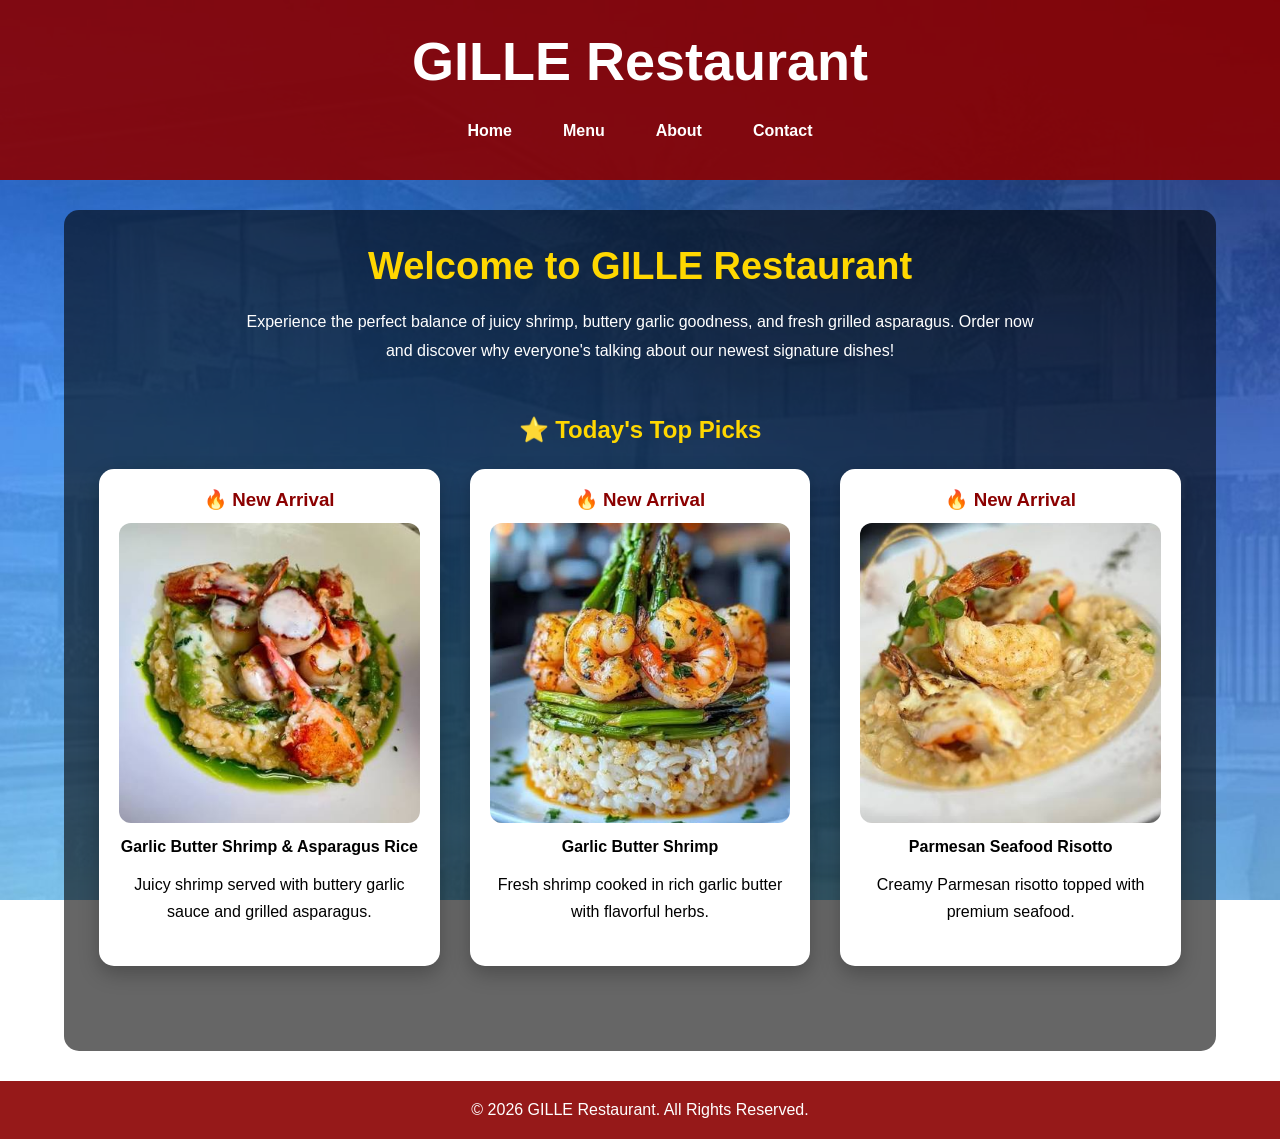
<file: index.html>
<!DOCTYPE html>
<html lang="en">

<head>
    <meta charset="UTF-8">
    <meta name="viewport" content="width=device-width, initial-scale=1.0">

    <title>GILLE Restaurant | Home</title>

    <link rel="stylesheet" href="Styles/Style.css">
</head>

<body>

<header>

    <h1>GILLE Restaurant</h1>

    <nav>
        <a href="index.html">Home</a>
        <a href="Menu.html">Menu</a>
        <a href="About.html">About</a>
        <a href="Contact.html">Contact</a>
    </nav>

</header>

<main>

<section class="hero">

    <h2>Welcome to GILLE Restaurant</h2>

    <p>
        Experience the perfect balance of juicy shrimp,
        buttery garlic goodness, and fresh grilled asparagus.
        Order now and discover why everyone's talking about
        our newest signature dishes!
    </p>

</section>

<section>

    <h2>⭐ Today's Top Picks</h2>

    <div class="product-grid">

        <article class="card">

            <h3>🔥 New Arrival</h3>

            <a href="Dish/ShrimpAsparagusRice.html">
                <img src="Images/Image2.jpg"
                     alt="Garlic Butter Shrimp and Asparagus Rice">
            </a>

            <h4>Garlic Butter Shrimp &amp; Asparagus Rice</h4>

            <p>
                Juicy shrimp served with buttery garlic sauce
                and grilled asparagus.
            </p>

        </article>

        <article class="card">

            <h3>🔥 New Arrival</h3>

            <a href="Dish/GarlicButterShrimp.html">
                <img src="Images/Image1.jpg"
                     alt="Garlic Butter Shrimp">
            </a>

            <h4>Garlic Butter Shrimp</h4>

            <p>
                Fresh shrimp cooked in rich garlic butter
                with flavorful herbs.
            </p>

        </article>

        <article class="card">

            <h3>🔥 New Arrival</h3>

            <a href="Dish/SeafoodRisotto.html">
                <img src="Images/Risotto.jpg"
                     alt="Parmesan Seafood Risotto">
            </a>

            <h4>Parmesan Seafood Risotto</h4>

            <p>
                Creamy Parmesan risotto topped with premium seafood.
            </p>

        </article>

    </div>

</section>

</main>

<footer>

<p>&copy; 2026 GILLE Restaurant. All Rights Reserved.</p>

</footer>

</body>

</html>
</file>
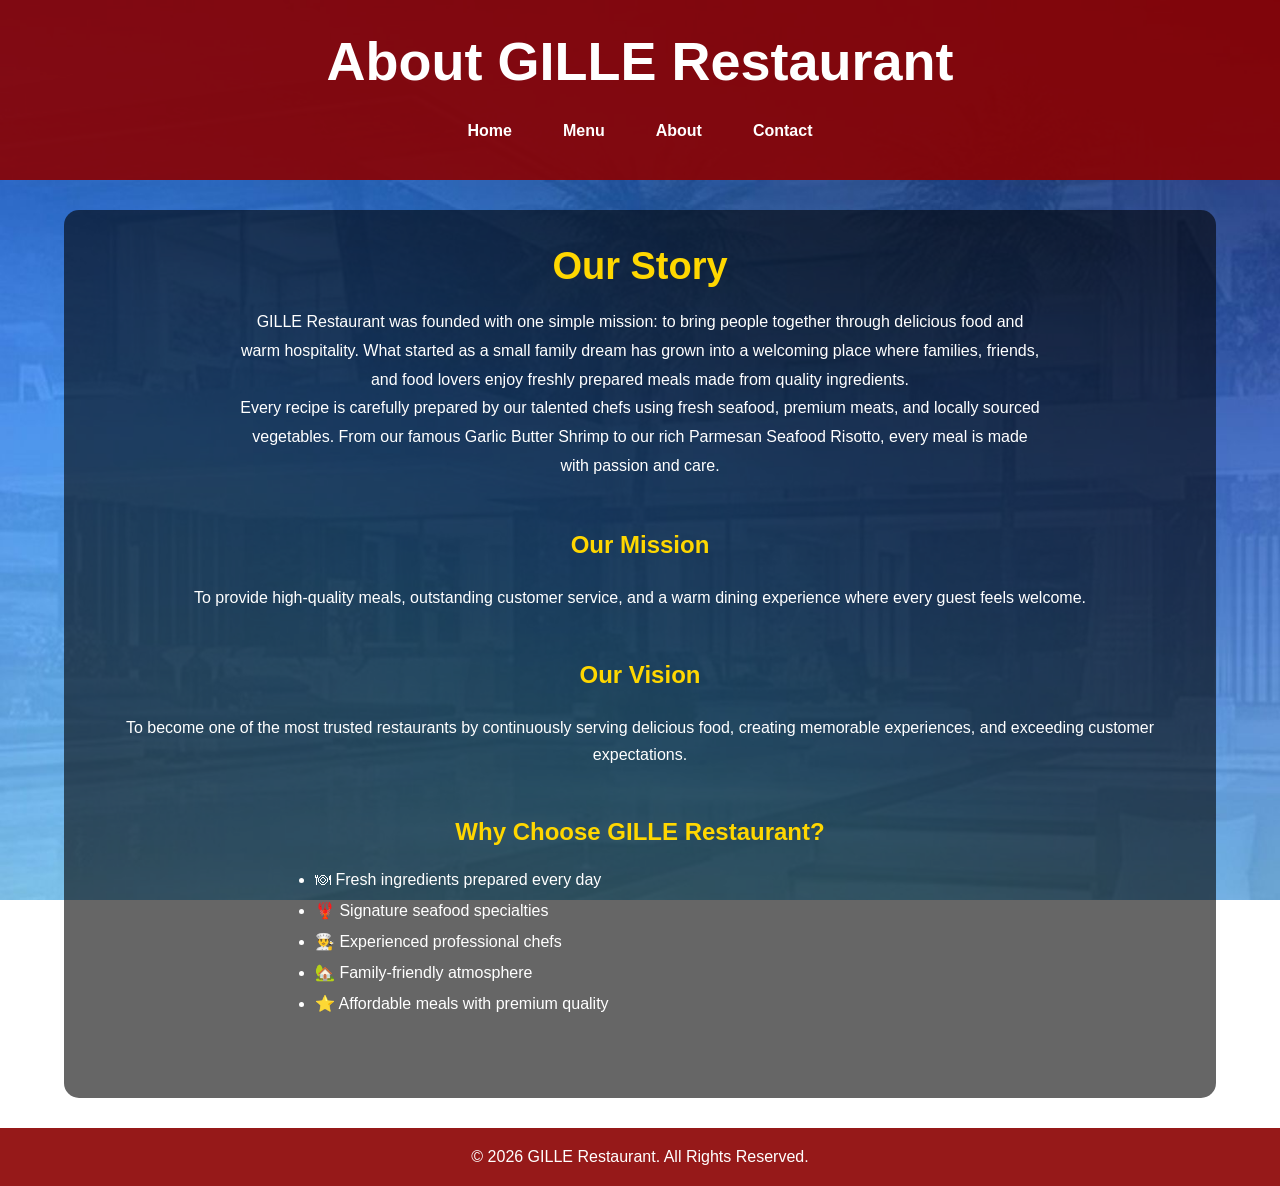
<file: About.html>
<!DOCTYPE html>
<html lang="en">

<head>

<meta charset="UTF-8">
<meta name="viewport" content="width=device-width, initial-scale=1.0">

<title>GILLE Restaurant | About</title>

<link rel="stylesheet" href="Styles/Style.css">

</head>

<body>

<header>

<h1>About GILLE Restaurant</h1>

<nav>

<a href="index.html">Home</a>
<a href="Menu.html">Menu</a>
<a href="About.html">About</a>
<a href="Contact.html">Contact</a>

</nav>

</header>

<main>

<section class="hero">

<h2>Our Story</h2>

<p>
GILLE Restaurant was founded with one simple mission:
to bring people together through delicious food and warm hospitality.
What started as a small family dream has grown into a welcoming place
where families, friends, and food lovers enjoy freshly prepared meals
made from quality ingredients.
</p>

<p>
Every recipe is carefully prepared by our talented chefs using fresh
seafood, premium meats, and locally sourced vegetables. From our famous
Garlic Butter Shrimp to our rich Parmesan Seafood Risotto, every meal
is made with passion and care.
</p>

</section>

<section>

<h2>Our Mission</h2>

<article>

<p>
To provide high-quality meals, outstanding customer service, and a warm
dining experience where every guest feels welcome.
</p>

</article>

</section>

<section>

<h2>Our Vision</h2>

<article>

<p>
To become one of the most trusted restaurants by continuously serving
delicious food, creating memorable experiences, and exceeding customer
expectations.
</p>

</article>

</section>

<section>

<h2>Why Choose GILLE Restaurant?</h2>

<ul>

<li>🍽 Fresh ingredients prepared every day</li>

<li>🦞 Signature seafood specialties</li>

<li>👨‍🍳 Experienced professional chefs</li>

<li>🏡 Family-friendly atmosphere</li>

<li>⭐ Affordable meals with premium quality</li>

</ul>

</section>

</main>

<footer>

<p>&copy; 2026 GILLE Restaurant. All Rights Reserved.</p>

</footer>

</body>

</html>
</file>
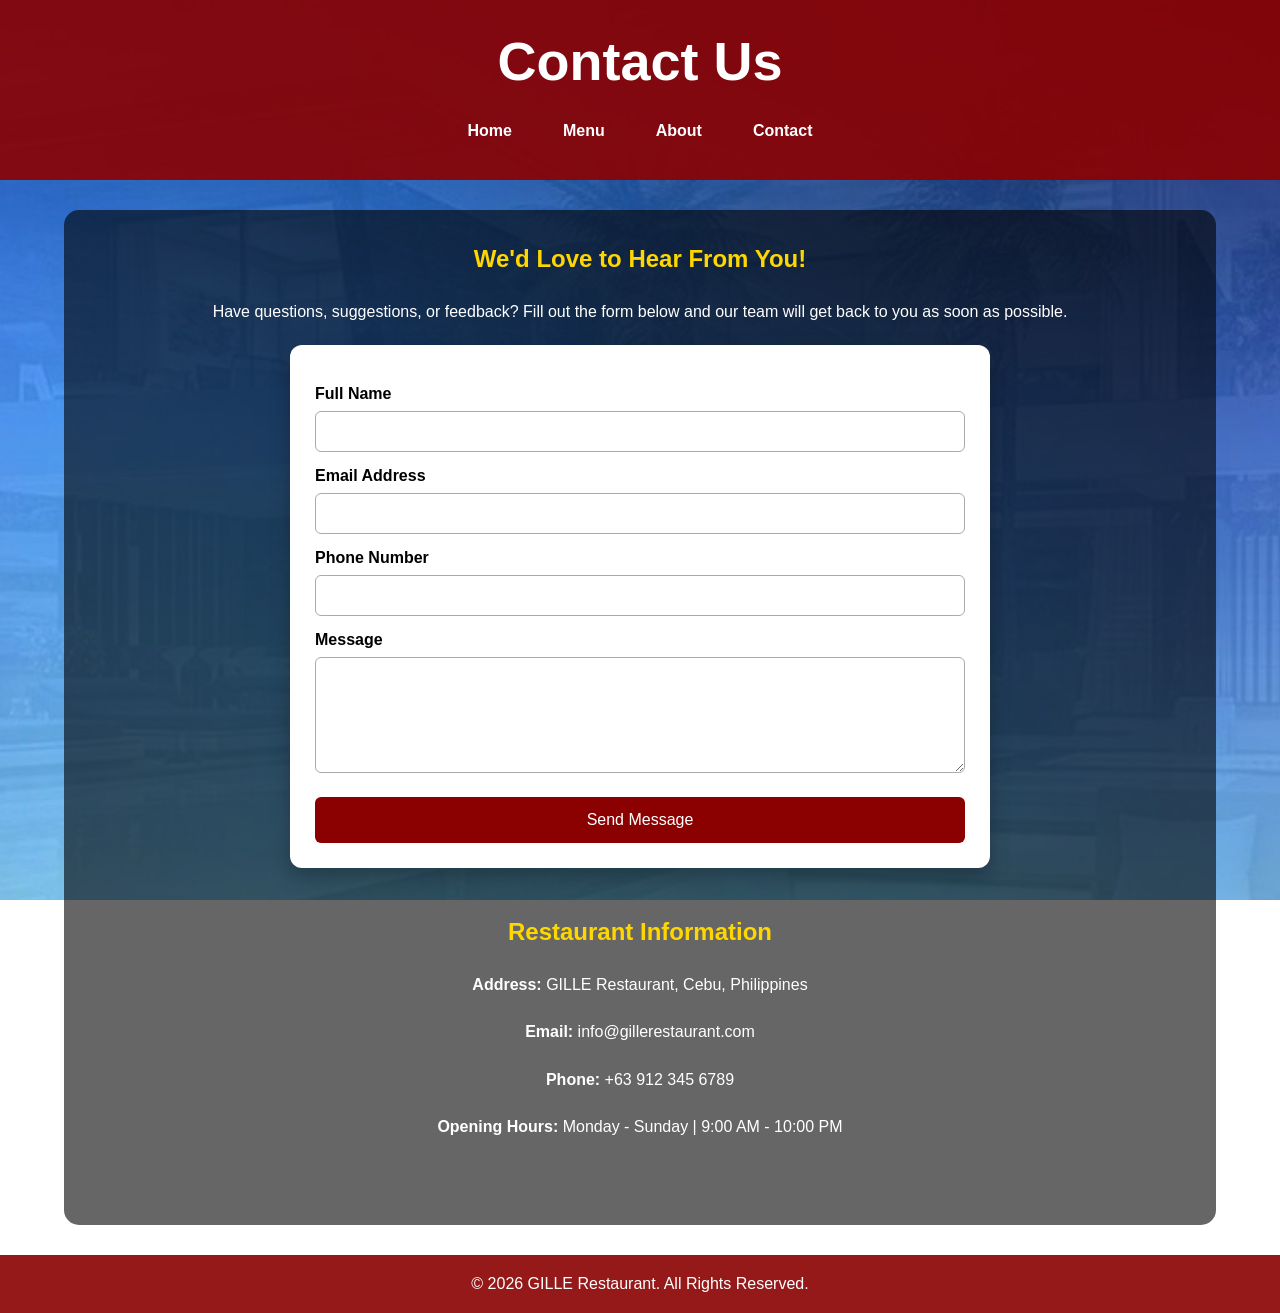
<file: Contact.html>
<!DOCTYPE html>
<html lang="en">

<head>

<meta charset="UTF-8">
<meta name="viewport" content="width=device-width, initial-scale=1.0">

<title>GILLE Restaurant | Contact</title>

<link rel="stylesheet" href="Styles/Style.css">

</head>

<body>

<header>

<h1>Contact Us</h1>

<nav>

<a href="index.html">Home</a>
<a href="Menu.html">Menu</a>
<a href="About.html">About</a>
<a href="Contact.html">Contact</a>

</nav>

</header>

<main>

<section>

<h2>We'd Love to Hear From You!</h2>

<p>
Have questions, suggestions, or feedback? Fill out the form below and
our team will get back to you as soon as possible.
</p>

<form>

<label for="name">Full Name</label>

<input
type="text"
id="name"
name="name"
required>

<label for="email">Email Address</label>

<input
type="email"
id="email"
name="email"
required>

<label for="phone">Phone Number</label>

<input
type="tel"
id="phone"
name="phone">

<label for="message">Message</label>

<textarea
id="message"
name="message"
rows="6"
required></textarea>

<button type="submit">

Send Message

</button>

</form>

</section>

<section>

<h2>Restaurant Information</h2>

<p><strong>Address:</strong> GILLE Restaurant, Cebu, Philippines</p>

<p><strong>Email:</strong> info@gillerestaurant.com</p>

<p><strong>Phone:</strong> +63 912 345 6789</p>

<p><strong>Opening Hours:</strong> Monday - Sunday | 9:00 AM - 10:00 PM</p>

</section>

</main>

<footer>

<p>&copy; 2026 GILLE Restaurant. All Rights Reserved.</p>

</footer>

</body>

</html>
</file>
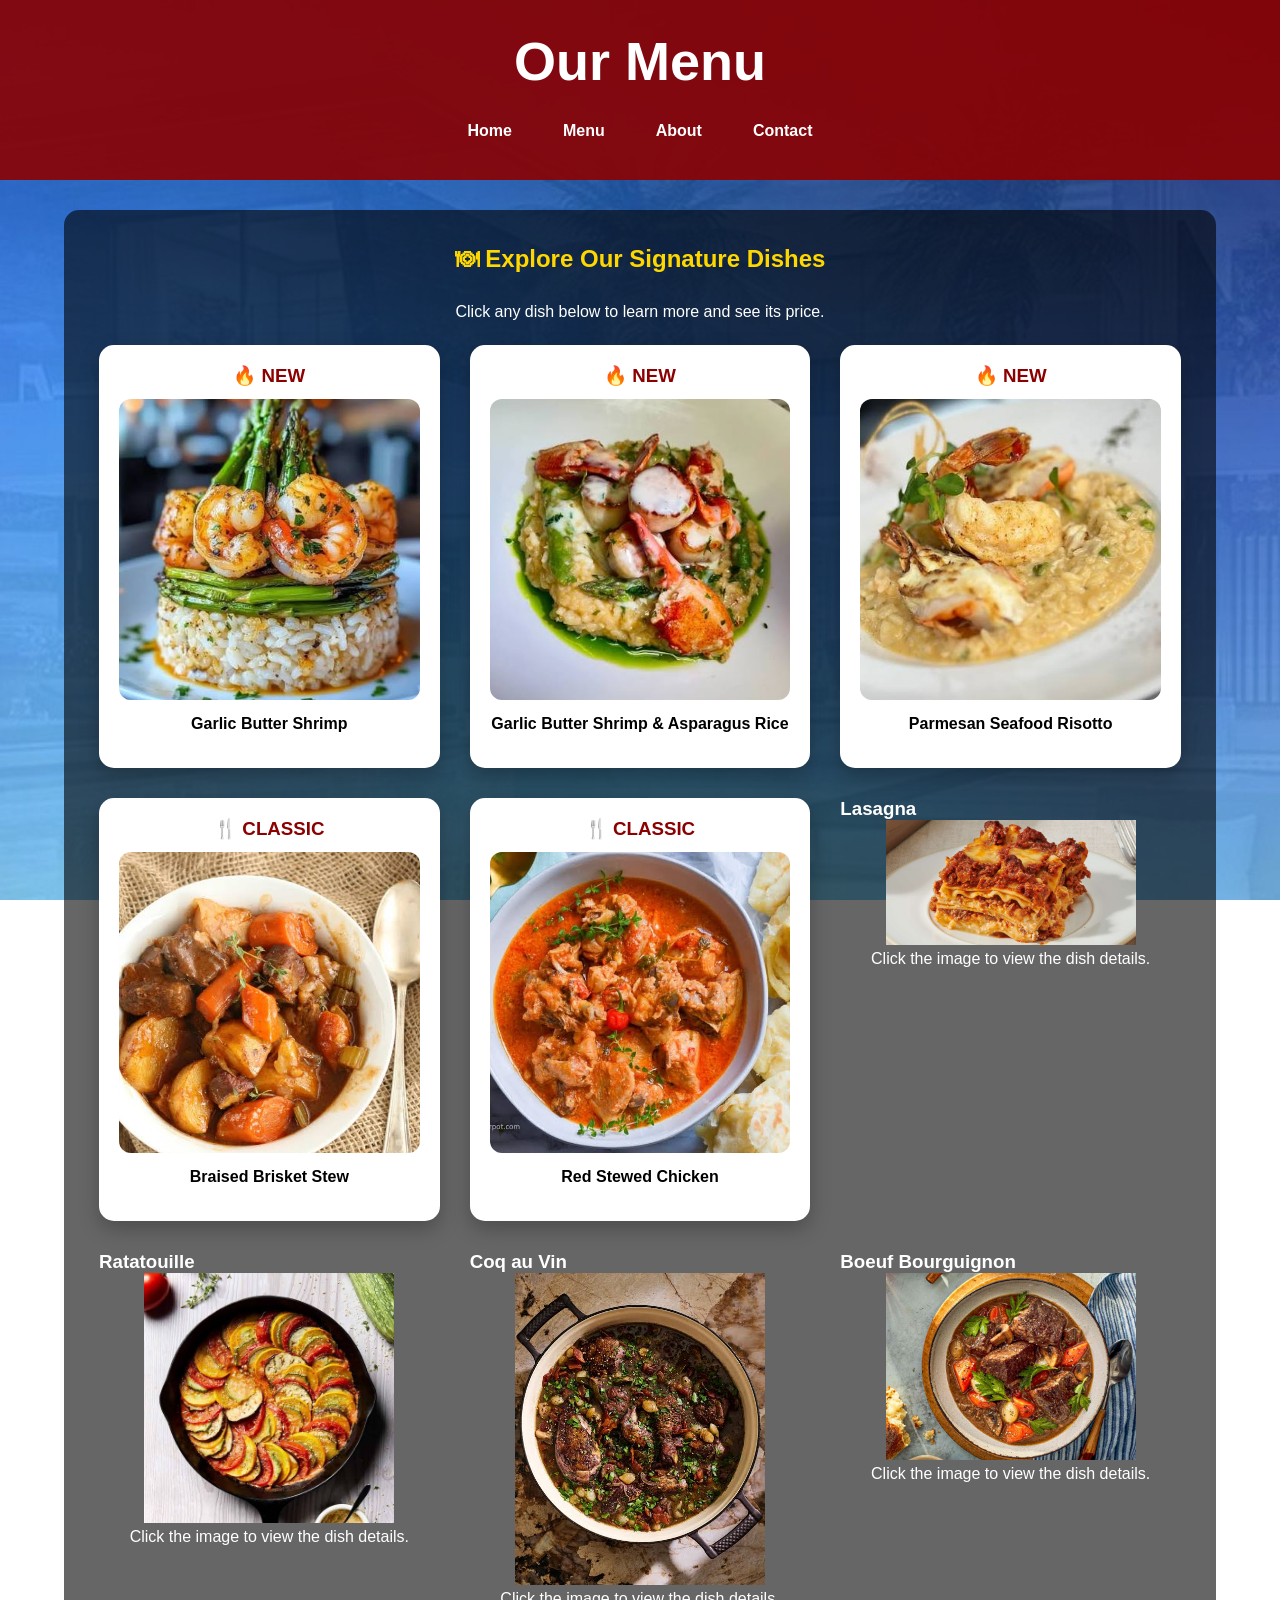
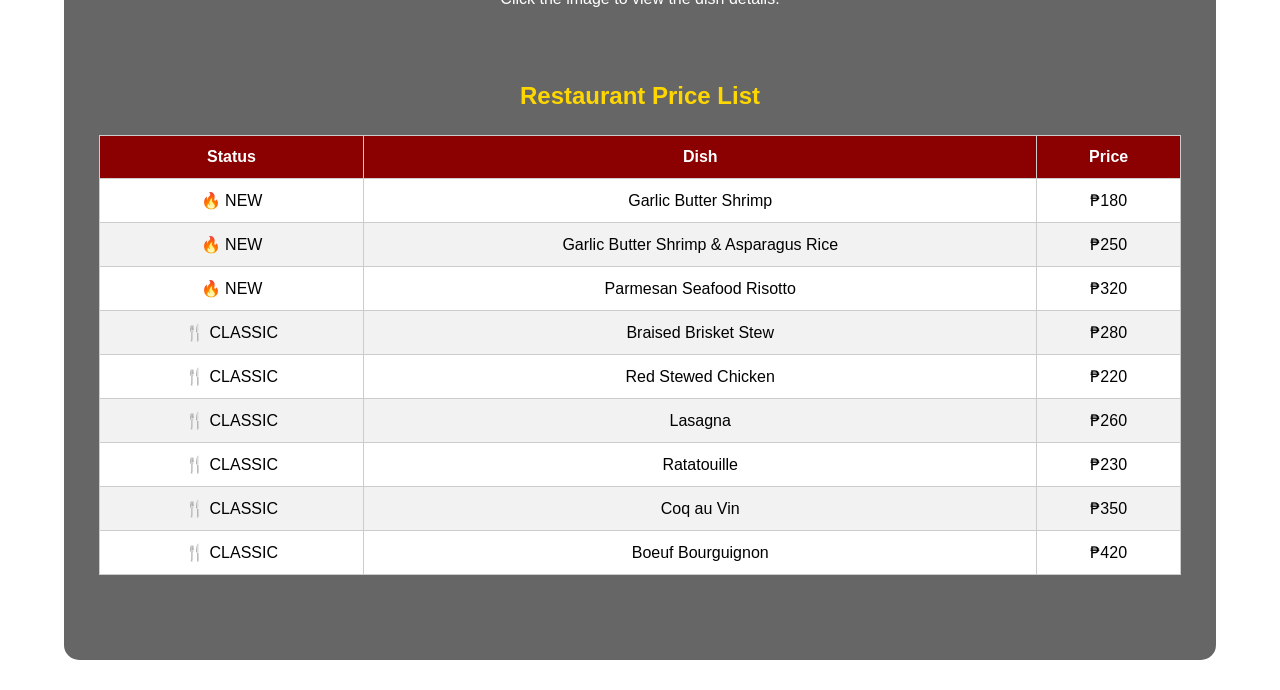
<file: Menu.html>
<!DOCTYPE html>
<html lang="en">

<head>

<meta charset="UTF-8">
<meta name="viewport" content="width=device-width, initial-scale=1.0">

<title>GILLE Restaurant | Menu</title>

<link rel="stylesheet" href="Styles/Style.css">

</head>

<body>

<header>

<h1>Our Menu</h1>

<nav>

<a href="index.html">Home</a>
<a href="Menu.html">Menu</a>
<a href="About.html">About</a>
<a href="Contact.html">Contact</a>

</nav>

</header>

<main>

<section>

<h2>🍽 Explore Our Signature Dishes</h2>

<p>
Click any dish below to learn more and see its price.
</p>

<div class="product-grid">

<article class="card">

<h3>🔥 NEW</h3>

<a href="Dish/GarlicButterShrimp.html">

<img src="Images/Image1.jpg"
alt="Garlic Butter Shrimp">

</a>

<h4>Garlic Butter Shrimp</h4>

</article>

<article class="card">

<h3>🔥 NEW</h3>

<a href="Dish/ShrimpAsparagusRice.html">

<img src="Images/Image2.jpg"
alt="Garlic Butter Shrimp and Asparagus Rice">

</a>

<h4>Garlic Butter Shrimp &amp; Asparagus Rice</h4>

</article>

<article class="card">

<h3>🔥 NEW</h3>

<a href="Dish/SeafoodRisotto.html">

<img src="Images/Risotto.jpg"
alt="Parmesan Seafood Risotto">

</a>

<h4>Parmesan Seafood Risotto</h4>

</article>

<article class="card">

<h3>🍴 CLASSIC</h3>

<a href="Dish/BraisedBrisketStew.html">

<img src="Images/BrisketStew.jpg"
alt="Braised Brisket Stew">

</a>

<h4>Braised Brisket Stew</h4>

</article>

<article class="card">

<h3>🍴 CLASSIC</h3>

<a href="Dish/RedStewedChicken.html">

<img src="Images/StewedChicken.jpg"
alt="Red Stewed Chicken">

</a>

<h4>Red Stewed Chicken</h4>

</article>

<article>

    <h3>Lasagna</h3>

    <a href="Dish/Lasagna.html">
        <img src="Images/Lasagna.jpg"
             alt="Lasagna"
             width="250">
    </a>

    <p>Click the image to view the dish details.</p>

</article>


<article>

    <h3>Ratatouille</h3>

    <a href="Dish/Ratatouille.html">
        <img src="Images/Ratatouille.jpg"
             alt="Ratatouille"
             width="250">
    </a>

    <p>Click the image to view the dish details.</p>

</article>

<article>

    <h3>Coq au Vin</h3>

    <a href="Dish/Coq.html">
        <img src="Images/Coq.jpg"
             alt="Coq au Vin"
             width="250">
    </a>

    <p>Click the image to view the dish details.</p>

</article>


<article>

    <h3>Boeuf Bourguignon</h3>

    <a href="Dish/BoeufBourguignon.html">
        <img src="Images/Bouf.jpg"
             alt="Boeuf Bourguignon"
             width="250">
    </a>

    <p>Click the image to view the dish details.</p>

</article>

</div>

</section>

<section>

<h2>Restaurant Price List</h2>

<table>

<thead>

<tr>

<th scope="col">Status</th>
<th scope="col">Dish</th>
<th scope="col">Price</th>

</tr>

</thead>

<tbody>

<tr>

<td>🔥 NEW</td>
<td>Garlic Butter Shrimp</td>
<td>₱180</td>

</tr>

<tr>

<td>🔥 NEW</td>
<td>Garlic Butter Shrimp &amp; Asparagus Rice</td>
<td>₱250</td>

</tr>

<tr>

<td>🔥 NEW</td>
<td>Parmesan Seafood Risotto</td>
<td>₱320</td>

</tr>

<tr>

<td>🍴 CLASSIC</td>
<td>Braised Brisket Stew</td>
<td>₱280</td>

</tr>

<tr>

<td>🍴 CLASSIC</td>
<td>Red Stewed Chicken</td>
<td>₱220</td>

</tr>
<tr>
<td>🍴 CLASSIC</td>
<td>Lasagna</td>
<td>₱260</td>
</tr>

<tr>
<td>🍴 CLASSIC</td>
<td>Ratatouille</td>
<td>₱230</td>
</tr>

<tr>
<td>🍴 CLASSIC</td>
<td>Coq au Vin</td>
<td>₱350</td>
</tr>

<tr>
<td>🍴 CLASSIC</td>
<td>Boeuf Bourguignon</td>
<td>₱420</td>
</tr>
</tbody>

</table>

</section>
</file>
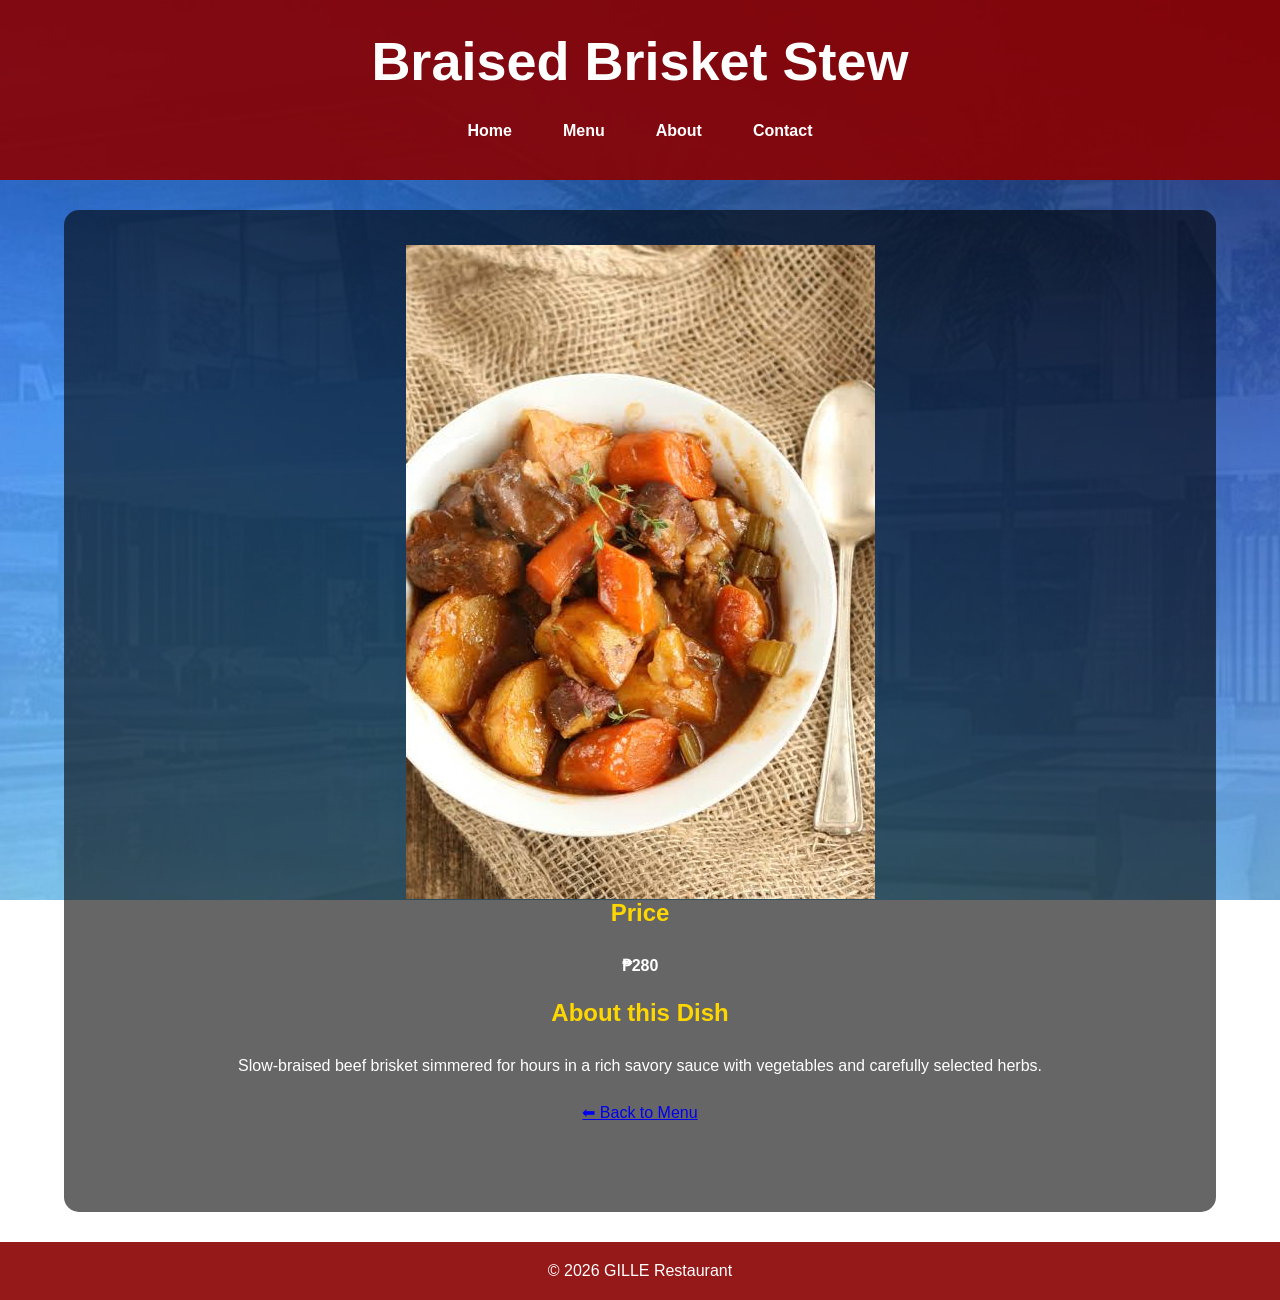
<file: Dish/BrisketStew.html>
<!DOCTYPE html>
<html lang="en">

<head>

<meta charset="UTF-8">
<meta name="viewport" content="width=device-width, initial-scale=1.0">

<title>Braised Brisket Stew | GILLE Restaurant</title>

<link rel="stylesheet" href="../Styles/Style.css">

</head>

<body>

<header>

<h1>Braised Brisket Stew</h1>

<nav>
<a href="../index.html">Home</a>
<a href="../Menu.html">Menu</a>
<a href="../About.html">About</a>
<a href="../Contact.html">Contact</a>
</nav>

</header>

<main>

<section>

<img src="../Images/BrisketStew.jpg" alt="Braised Brisket Stew">

<h2>Price</h2>

<p><strong>₱280</strong></p>

<h2>About this Dish</h2>

<p>
Slow-braised beef brisket simmered for hours in a rich savory sauce
with vegetables and carefully selected herbs.
</p>

<p>

<a href="../Menu.html">⬅ Back to Menu</a>

</p>

</section>

</main>

<footer>

<p>&copy; 2026 GILLE Restaurant</p>

</footer>

</body>

</html>
</file>
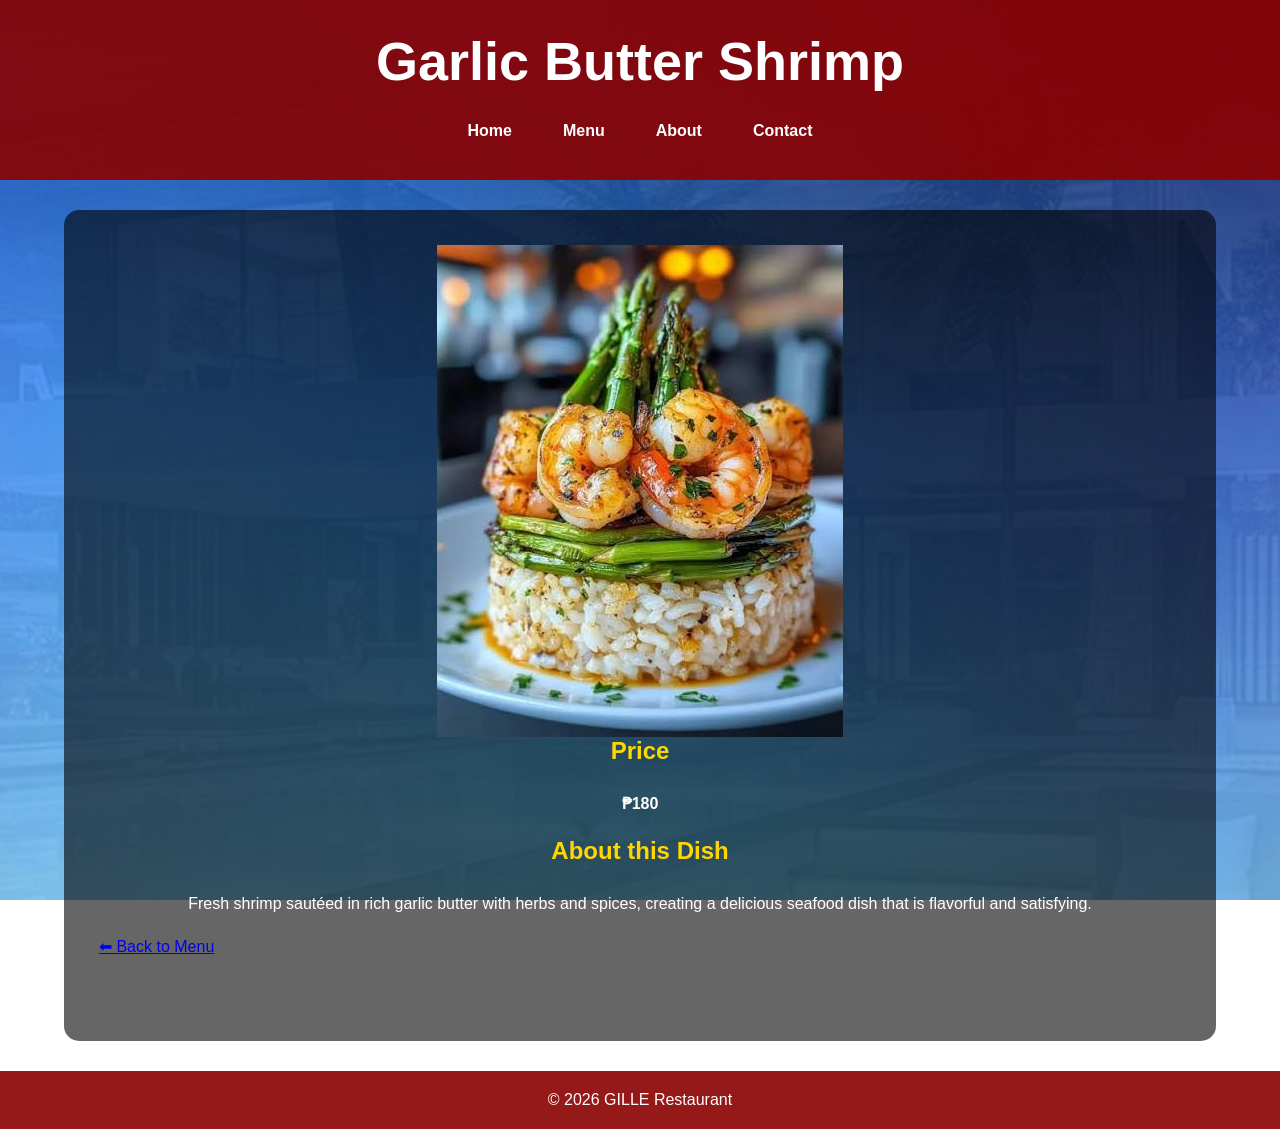
<file: Dish/GarlicButterShrimp.html>
<!DOCTYPE html>
<html lang="en">

<head>

<meta charset="UTF-8">
<meta name="viewport" content="width=device-width, initial-scale=1.0">

<title>Garlic Butter Shrimp | GILLE Restaurant</title>

<link rel="stylesheet" href="../Styles/Style.css">

</head>

<body>

<header>

<h1>Garlic Butter Shrimp</h1>

<nav>
<a href="../index.html">Home</a>
<a href="../Menu.html">Menu</a>
<a href="../About.html">About</a>
<a href="../Contact.html">Contact</a>
</nav>

</header>

<main>

<section>

<img src="../Images/Image1.jpg" alt="Garlic Butter Shrimp">

<h2>Price</h2>

<p><strong>₱180</strong></p>

<h2>About this Dish</h2>

<p>
Fresh shrimp sautéed in rich garlic butter with herbs and spices,
creating a delicious seafood dish that is flavorful and satisfying.
</p>

<a href="../Menu.html">⬅ Back to Menu</a>

</p>

</section>

</main>

<footer>

<p>&copy; 2026 GILLE Restaurant</p>

</footer>

</body>

</html><!DOCTYPE html>
<html lang="en">

<head>
</file>
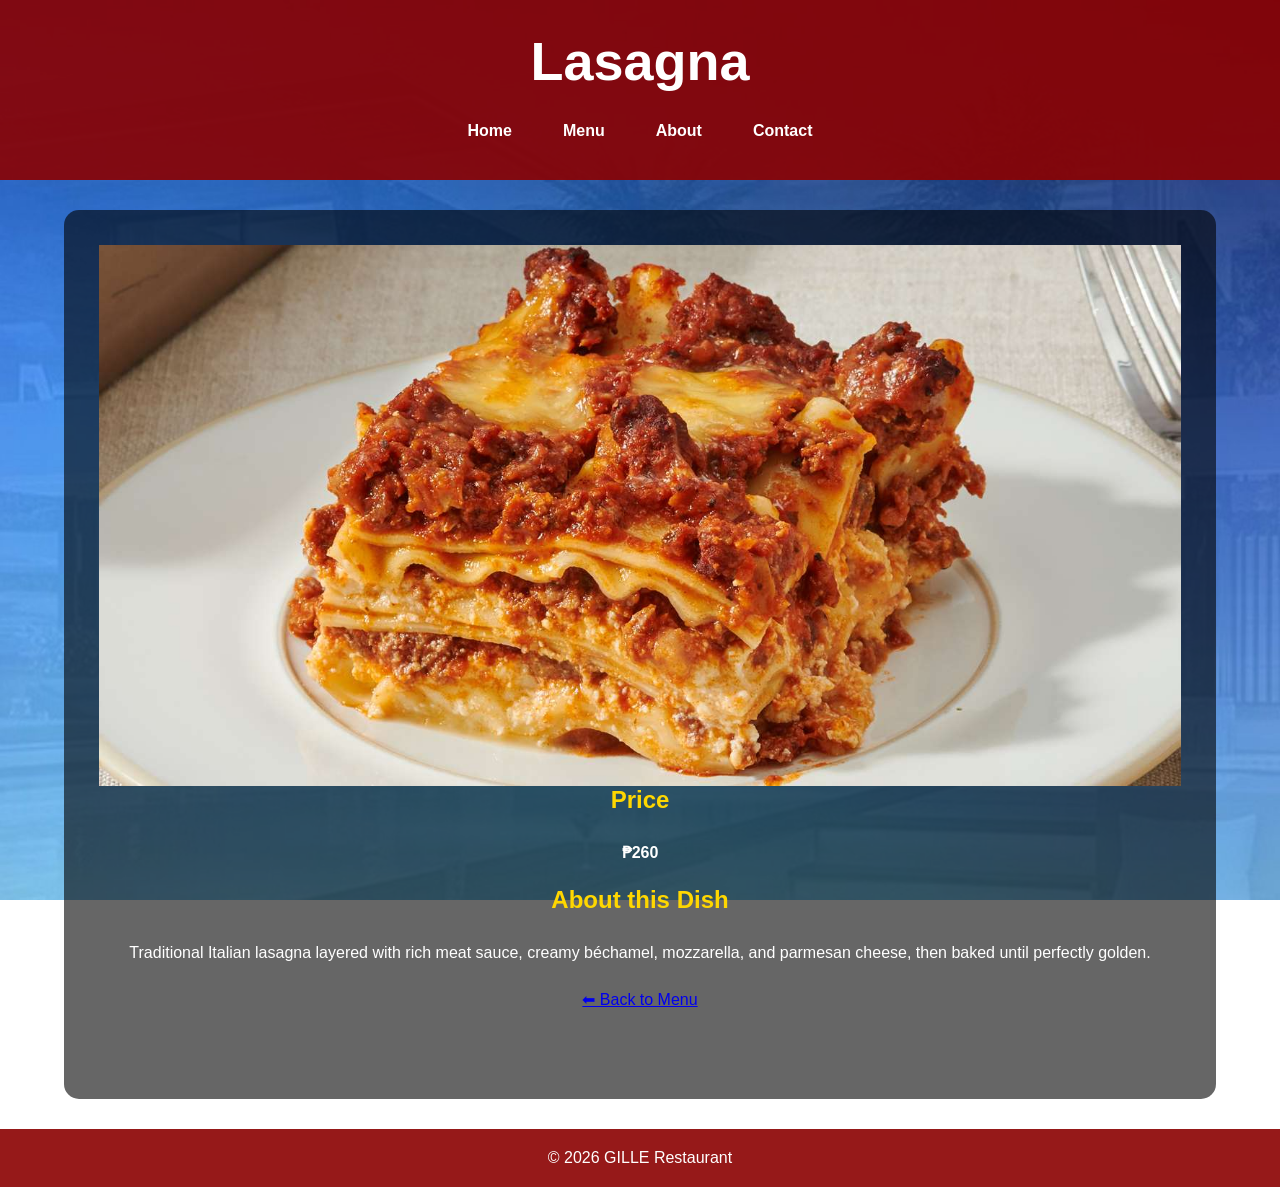
<file: Dish/Lasagna.html>
<!DOCTYPE html>
<html lang="en">

<head>

<meta charset="UTF-8">
<meta name="viewport" content="width=device-width, initial-scale=1.0">

<title>Lasagna | GILLE Restaurant</title>

<link rel="stylesheet" href="../Styles/Style.css">

</head>

<body>

<header>

<h1>Lasagna</h1>

<nav>
<a href="../index.html">Home</a>
<a href="../Menu.html">Menu</a>
<a href="../About.html">About</a>
<a href="../Contact.html">Contact</a>
</nav>

</header>

<main>

<section>

<img src="../Images/Lasagna.jpg" alt="Lasagna">

<h2>Price</h2>

<p><strong>₱260</strong></p>

<h2>About this Dish</h2>

<p>
Traditional Italian lasagna layered with rich meat sauce,
creamy béchamel, mozzarella, and parmesan cheese,
then baked until perfectly golden.
</p>

<p>

<a href="../Menu.html">⬅ Back to Menu</a>

</p>

</section>

</main>

<footer>

<p>&copy; 2026 GILLE Restaurant</p>

</footer>

</body>

</html>
</file>
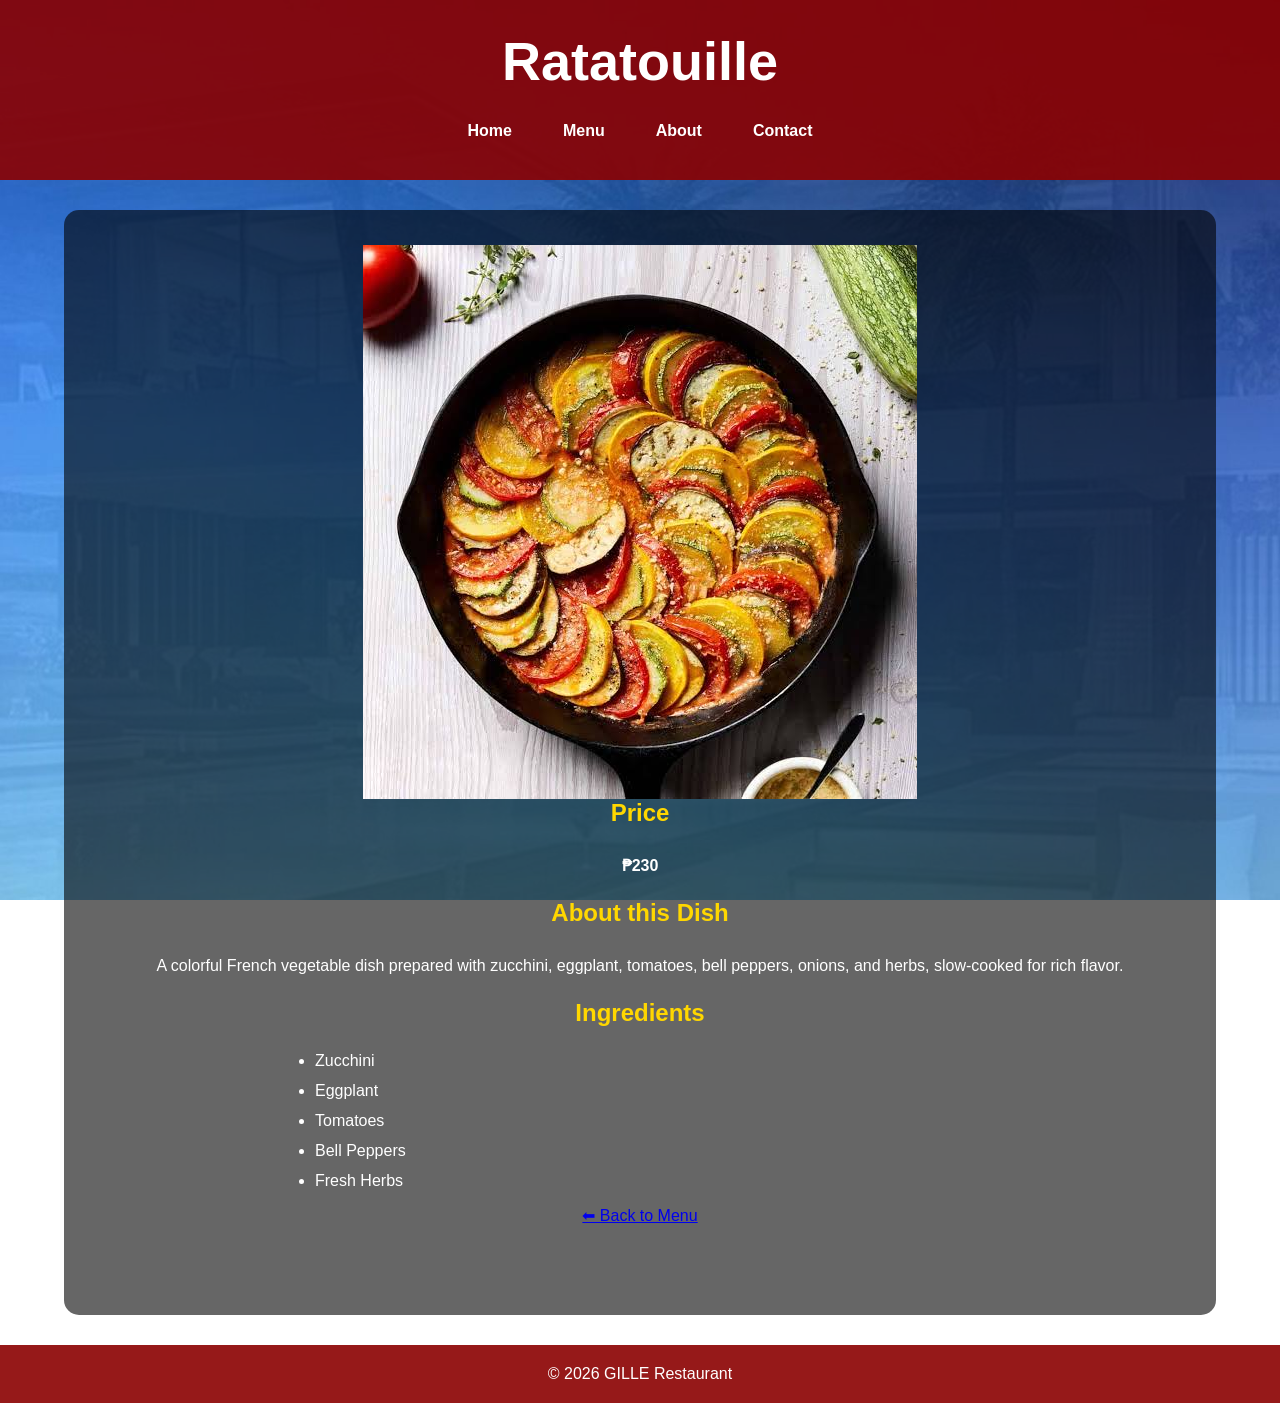
<file: Dish/Ratatouille.html>
<!DOCTYPE html>
<html lang="en">

<head>

<meta charset="UTF-8">
<meta name="viewport" content="width=device-width, initial-scale=1.0">

<title>Ratatouille | GILLE Restaurant</title>

<link rel="stylesheet" href="../Styles/Style.css">

</head>

<body>

<header>

<h1>Ratatouille</h1>

<nav>
<a href="../index.html">Home</a>
<a href="../Menu.html">Menu</a>
<a href="../About.html">About</a>
<a href="../Contact.html">Contact</a>
</nav>

</header>

<main>

<section>

<img src="../Images/Ratatouille.jpg" alt="Ratatouille">

<h2>Price</h2>

<p><strong>₱230</strong></p>

<h2>About this Dish</h2>

<p>
A colorful French vegetable dish prepared with zucchini,
eggplant, tomatoes, bell peppers, onions, and herbs,
slow-cooked for rich flavor.
</p>

<h2>Ingredients</h2>

<ul>
<li>Zucchini</li>
<li>Eggplant</li>
<li>Tomatoes</li>
<li>Bell Peppers</li>
<li>Fresh Herbs</li>
</ul>

<p>

<a href="../Menu.html">⬅ Back to Menu</a>

</p>

</section>

</main>

<footer>

<p>&copy; 2026 GILLE Restaurant</p>

</footer>

</body>

</html>
</file>
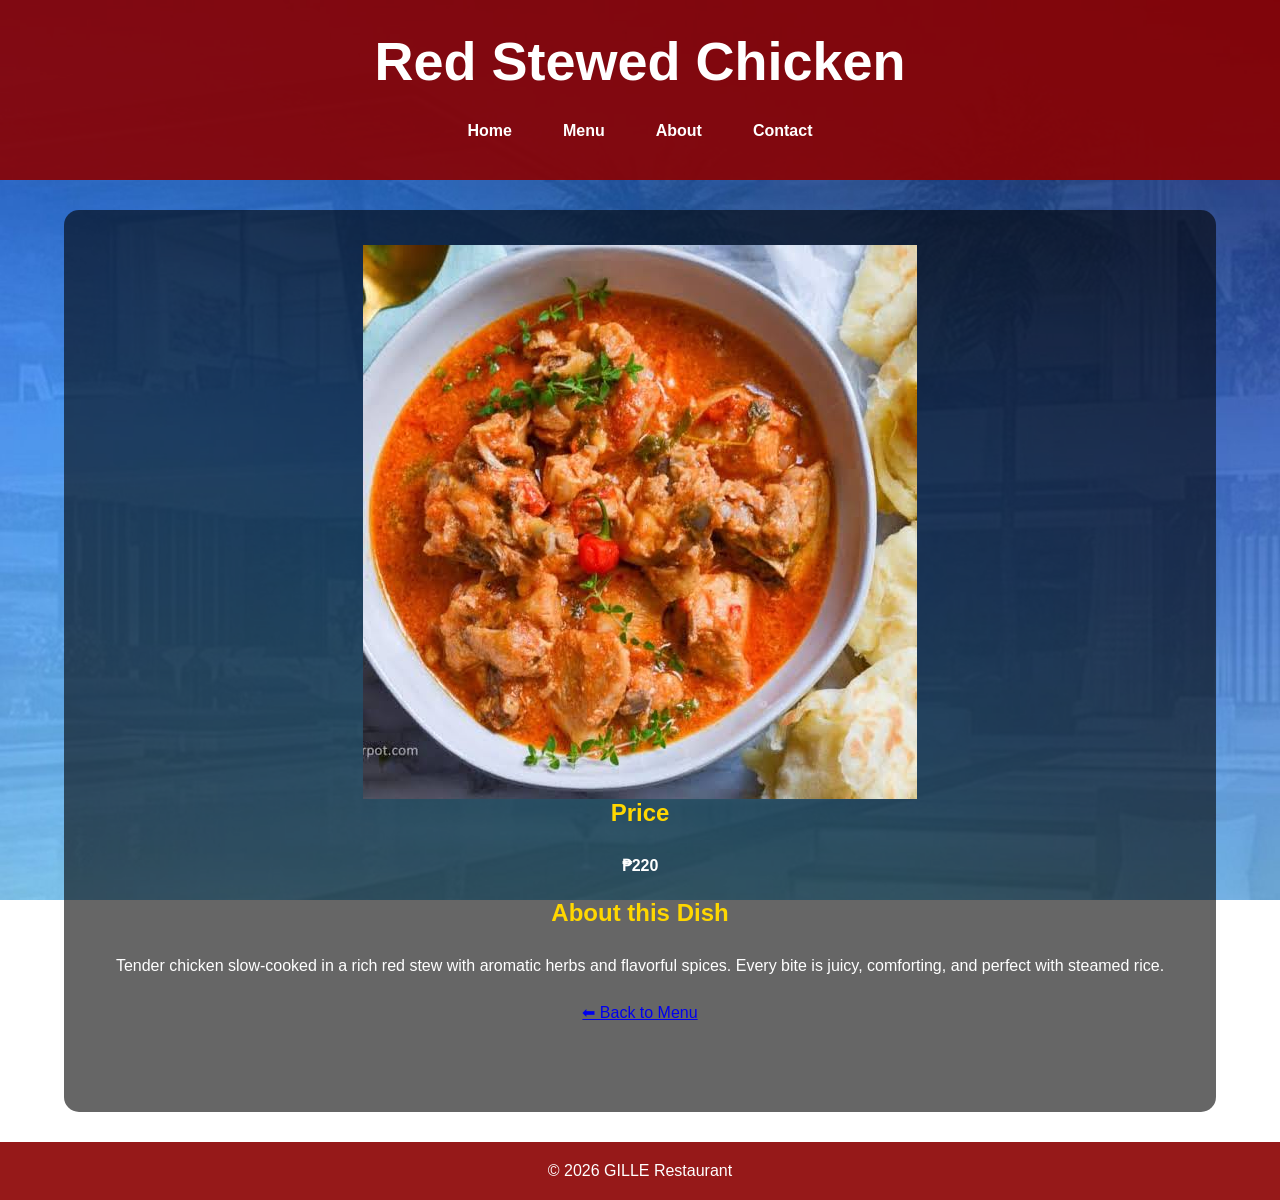
<file: Dish/Red Stewed Chicken.html>
<!DOCTYPE html>
<html lang="en">

<head>

<meta charset="UTF-8">
<meta name="viewport" content="width=device-width, initial-scale=1.0">

<title>Red Stewed Chicken | GILLE Restaurant</title>

<link rel="stylesheet" href="../Styles/Style.css">

</head>

<body>

<header>

<h1>Red Stewed Chicken</h1>

<nav>
<a href="../index.html">Home</a>
<a href="../Menu.html">Menu</a>
<a href="../About.html">About</a>
<a href="../Contact.html">Contact</a>
</nav>

</header>

<main>

<section>

<img src="../Images/StewedChicken.jpg" alt="Red Stewed Chicken">

<h2>Price</h2>

<p><strong>₱220</strong></p>

<h2>About this Dish</h2>

<p>
Tender chicken slow-cooked in a rich red stew with aromatic herbs
and flavorful spices. Every bite is juicy, comforting, and perfect
with steamed rice.
</p>

<p>
<a href="../Menu.html">⬅ Back to Menu</a>

</p>

</section>

</main>

<footer>

<p>&copy; 2026 GILLE Restaurant</p>

</footer>

</body>

</html>
</file>
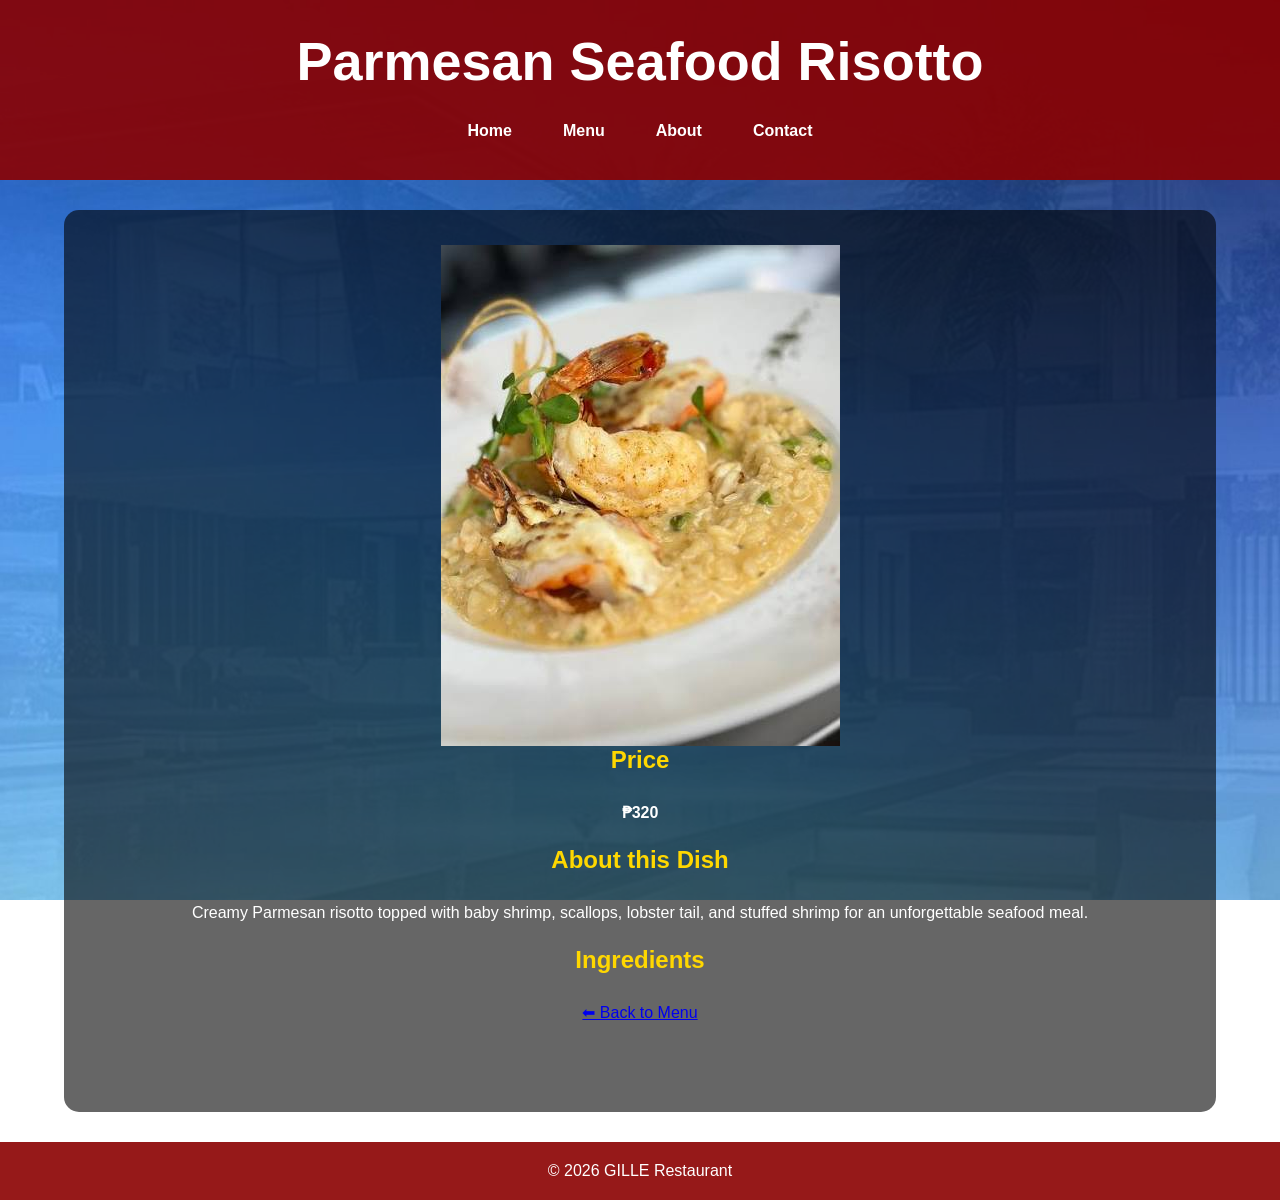
<file: Dish/SeafoodRisotto.html>
<!DOCTYPE html>
<html lang="en">

<head>

<meta charset="UTF-8">
<meta name="viewport" content="width=device-width, initial-scale=1.0">

<title>Seafood Risotto | GILLE Restaurant</title>

<link rel="stylesheet" href="../Styles/Style.css">

</head>

<body>

<header>

<h1>Parmesan Seafood Risotto</h1>

<nav>
<a href="../index.html">Home</a>
<a href="../Menu.html">Menu</a>
<a href="../About.html">About</a>
<a href="../Contact.html">Contact</a>
</nav>

</header>

<main>

<section>

<img src="../Images/Risotto.jpg" alt="Parmesan Seafood Risotto">

<h2>Price</h2>

<p><strong>₱320</strong></p>

<h2>About this Dish</h2>

<p>
Creamy Parmesan risotto topped with baby shrimp, scallops,
lobster tail, and stuffed shrimp for an unforgettable seafood meal.
</p>

<h2>Ingredients</h2>

<p>

<a href="../Menu.html">⬅ Back to Menu</a>

</p>

</section>

</main>

<footer>

<p>&copy; 2026 GILLE Restaurant</p>

</footer>

</body>

</html>
</file>
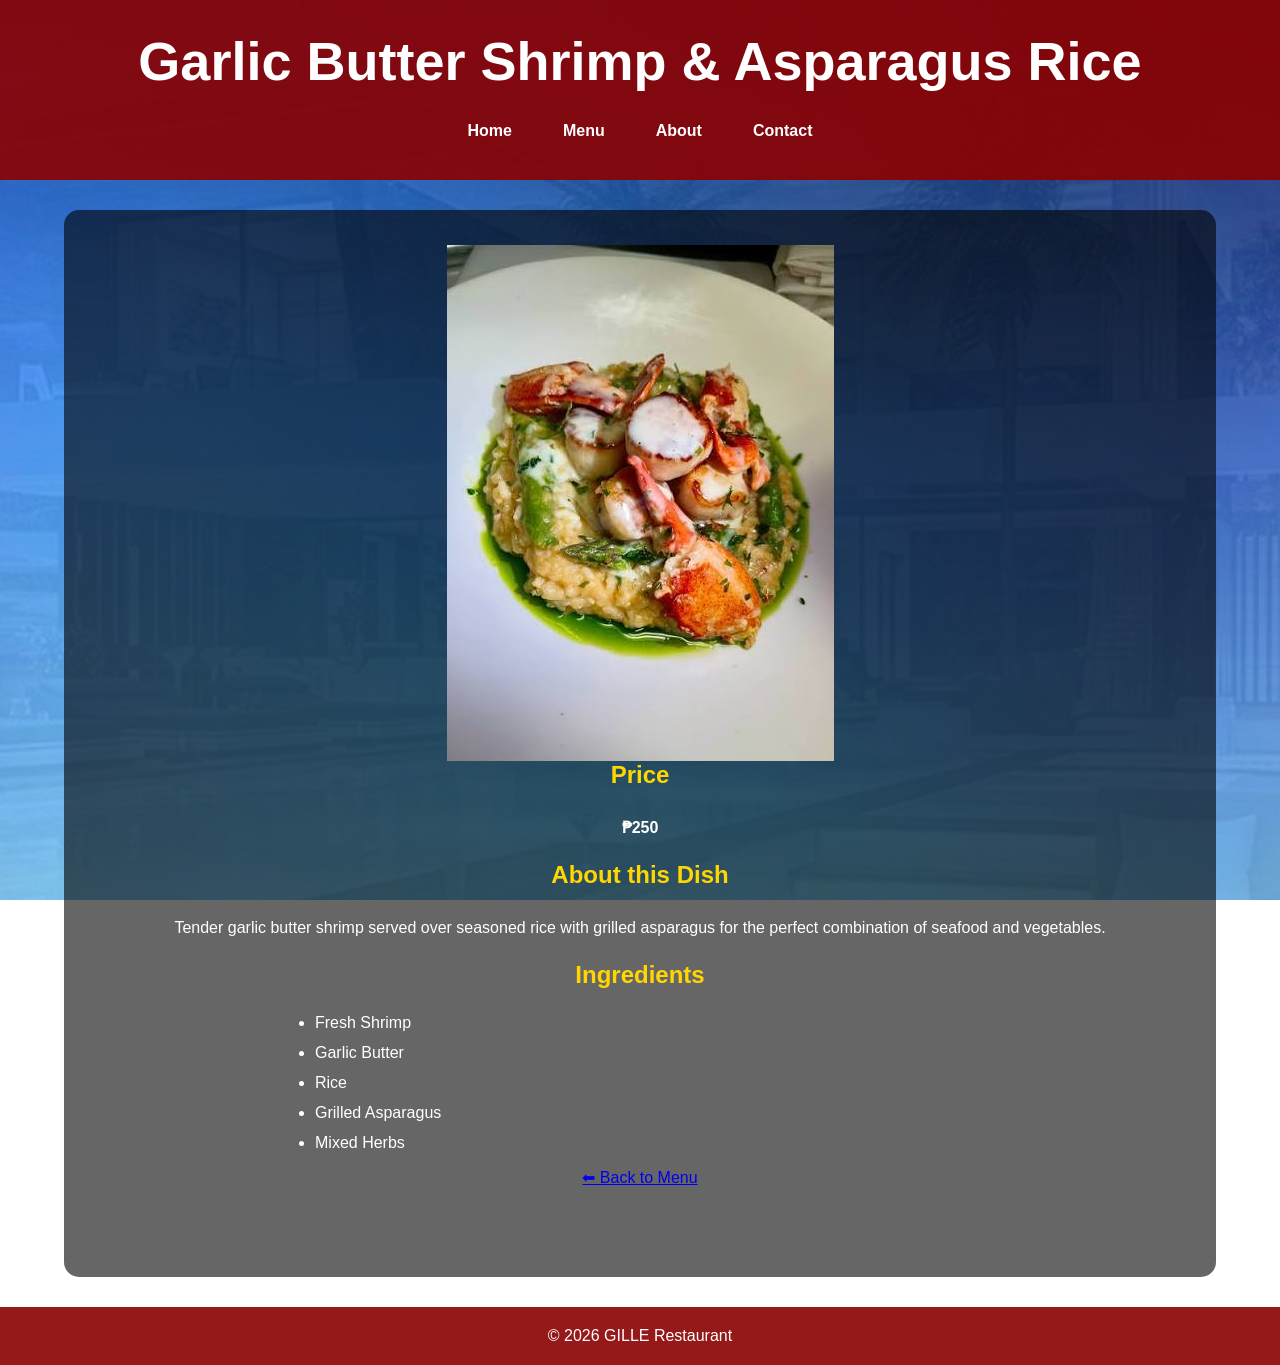
<file: Dish/ShrimpAsparagusRice.html>
<!DOCTYPE html>
<html lang="en">

<head>

<meta charset="UTF-8">
<meta name="viewport" content="width=device-width, initial-scale=1.0">

<title>Garlic Butter Shrimp & Asparagus Rice</title>

<link rel="stylesheet" href="../Styles/Style.css">

</head>

<body>

<header>

<h1>Garlic Butter Shrimp & Asparagus Rice</h1>

<nav>
<a href="../index.html">Home</a>
<a href="../Menu.html">Menu</a>
<a href="../About.html">About</a>
<a href="../Contact.html">Contact</a>
</nav>

</header>

<main>

<section>

<img src="../Images/Image2.jpg" alt="Garlic Butter Shrimp and Asparagus Rice">

<h2>Price</h2>

<p><strong>₱250</strong></p>

<h2>About this Dish</h2>

<p>
Tender garlic butter shrimp served over seasoned rice with grilled
asparagus for the perfect combination of seafood and vegetables.
</p>

<h2>Ingredients</h2>

<ul>

<li>Fresh Shrimp</li>
<li>Garlic Butter</li>
<li>Rice</li>
<li>Grilled Asparagus</li>
<li>Mixed Herbs</li>

</ul>

<p>

<a href="../Menu.html">⬅ Back to Menu</a>

</p>

</section>

</main>

<footer>

<p>&copy; 2026 GILLE Restaurant</p>

</footer>

</body>

</html>
</file>
<file: Styles/Style.css>
/* ==================================================
   CSS RESET
================================================== */

*,
*::before,
*::after{
    margin:0;
    padding:0;
    box-sizing:border-box;
}

/* ==================================================
   CSS VARIABLES
================================================== */

:root{

    --primary:#8B0000;
    --secondary:#DAA520;
    --light:#ffffff;
    --dark:#1a1a1a;
    --shadow:0 8px 20px rgba(0,0,0,.25);

}

/* ==================================================
   BODY
================================================== */

body{

    font-family:Arial, Helvetica, sans-serif;
    color:var(--light);

    background-image:url("../Images/Background.jpg");
    background-size:cover;
    background-position:center;
    background-repeat:no-repeat;
    background-attachment:fixed;

}

/* ==================================================
   HEADER
================================================== */

header{

    background:rgba(139,0,0,.90);

    text-align:center;

    padding:30px;

}

header h1{

    font-size:42px;

    margin-bottom:20px;

}

header p{

    margin-top:15px;

    line-height:1.7;

}

/* ==================================================
   NAVIGATION
================================================== */

nav{

    display:flex;

    flex-direction:column;

    align-items:center;

    gap:15px;

}

nav a{

    color:white;

    text-decoration:none;

    font-weight:bold;

    padding:10px 18px;

    border-radius:6px;

    transition:.3s;

}

nav a:hover{

    background:var(--secondary);

    color:black;

}

/* ==================================================
   MAIN
================================================== */

main{

    width:90%;

    max-width:1200px;

    margin:30px auto;

    padding:35px;

    background:rgba(0,0,0,.60);

    border-radius:15px;

}

/* ==================================================
   HERO
================================================== */

.hero{

    text-align:center;

    margin-bottom:50px;

}

.hero h2{

    color:#FFD700;

    font-size:32px;

    margin-bottom:20px;

}

.hero p{

    max-width:800px;

    margin:auto;

    line-height:1.8;

}

/* ==================================================
   SECTIONS
================================================== */

section{

    margin-bottom:50px;

}

section h2{

    color:#FFD700;

    text-align:center;

    margin-bottom:25px;

}

section p{

    line-height:1.7;

    text-align:center;

    margin-bottom:20px;

}

/* ==================================================
   PRODUCT GRID
================================================== */

.product-grid{

    display:grid;

    grid-template-columns:1fr;

    gap:30px;

}

/* ==================================================
   CARD
================================================== */

.card{

    background:white;

    color:black;

    border-radius:15px;

    padding:20px;

    text-align:center;

    box-shadow:var(--shadow);

    transition:.3s;

}

.card:hover{

    transform:translateY(-8px);

}

.card h3{

    color:var(--primary);

    margin-bottom:12px;

}

.card h4{

    margin:15px 0;

}

/* ==================================================
   IMAGES
================================================== */

.card img{

    width:100%;

    aspect-ratio:1/1;

    object-fit:cover;

    border-radius:12px;

}

img{

    display:block;

    max-width:100%;

    margin:auto;

}

/* ==================================================
   TABLE
================================================== */

table{

    width:100%;

    border-collapse:collapse;

    background:white;

    color:black;

    margin-top:20px;

}

th{

    background:var(--primary);

    color:white;

}

th,
td{

    border:1px solid #ccc;

    padding:12px;

    text-align:center;

}

tr:nth-child(even){

    background:#f2f2f2;

}

/* ==================================================
   ABOUT PAGE LIST
================================================== */

ul{

    max-width:700px;

    margin:auto;

    padding-left:25px;

}

li{

    margin-bottom:12px;

}

/* ==================================================
   FORM
================================================== */

form{

    background:white;

    color:black;

    padding:25px;

    border-radius:12px;

    box-shadow:var(--shadow);

    max-width:700px;

    margin:auto;

}

label{

    display:block;

    margin-top:15px;

    font-weight:bold;

}

input,
textarea{

    width:100%;

    padding:12px;

    margin-top:8px;

    border:1px solid #aaa;

    border-radius:6px;

}

button{

    width:100%;

    margin-top:20px;

    padding:14px;

    background:var(--primary);

    color:white;

    border:none;

    border-radius:6px;

    cursor:pointer;

    font-size:16px;

    transition:.3s;

}

button:hover{

    background:var(--secondary);

    color:black;

}

/* ==================================================
   FOOTER
================================================== */

footer{

    background:rgba(139,0,0,.90);

    text-align:center;

    padding:20px;

}

/* ==================================================
   ACCESSIBILITY
================================================== */

a:focus,
button:focus,
input:focus,
textarea:focus{

    outline:3px solid gold;

    outline-offset:3px;

}

/* ==================================================
   TABLET
================================================== */

@media (min-width:768px){

nav{

    flex-direction:row;

    justify-content:center;

    flex-wrap:wrap;

}

.product-grid{

    grid-template-columns:repeat(2,1fr);

}

header h1{

    font-size:48px;

}

.hero h2{

    font-size:38px;

}

}

/* ==================================================
   DESKTOP
================================================== */

@media (min-width:1024px){

main{

    max-width:1200px;

}

.product-grid{

    grid-template-columns:repeat(auto-fit,minmax(250px,1fr));

}

header h1{

    font-size:54px;

}

}

/* ==================================================
   SMALL PHONES
================================================== */

@media (max-width:480px){

header{

    padding:20px;

}

header h1{

    font-size:30px;

}

.hero h2{

    font-size:24px;

}

main{

    width:95%;

    padding:20px;

}

table{

    display:block;

    overflow-x:auto;

    white-space:nowrap;

}

}

/* ==================================================
Reflection:

The desktop breakpoint (1024px) was the most
challenging because I wanted the product cards
to automatically resize without breaking the
layout. I solved this by using CSS Grid with

repeat(auto-fit, minmax(250px,1fr))

which lets the cards adjust smoothly to
different screen sizes while maintaining
consistent spacing.

================================================== */
</file>
